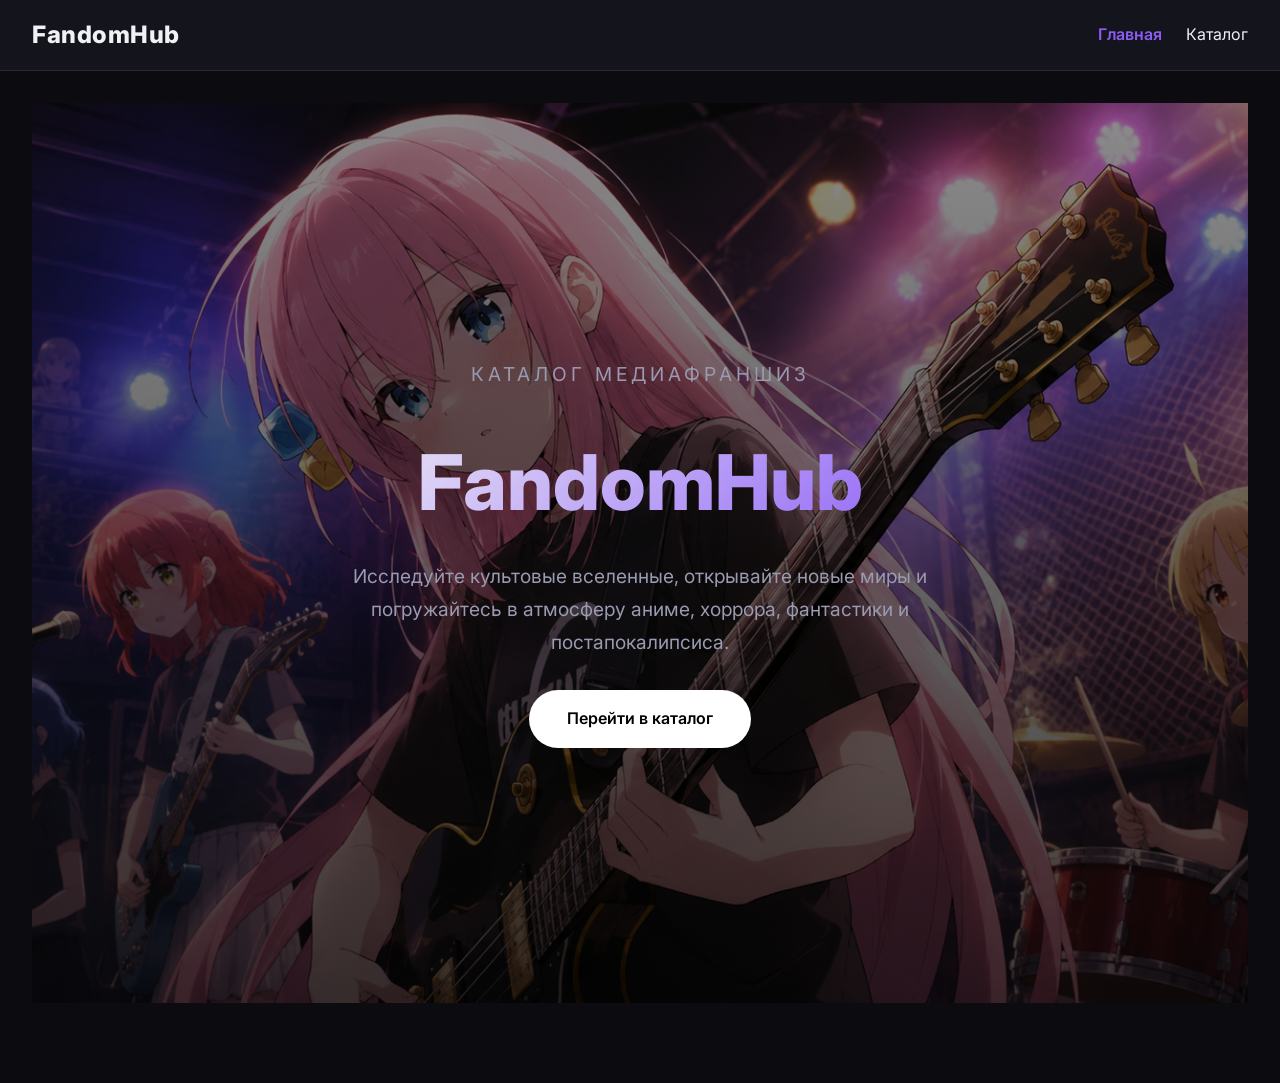
<file: index.html>
<!DOCTYPE html>
<html lang="ru">
<head>
  <meta charset="UTF-8">
  <meta name="viewport" content="width=device-width, initial-scale=1.0">
  <title>FandomHub – Главная</title>

  <link href="https://fonts.googleapis.com/css2?family=Inter:wght@400;500;600;700&display=swap" rel="stylesheet">

  <link rel="stylesheet" href="css/main.css">
  <link rel="stylesheet" href="css/responsive.css">
</head>
<body>

  <header class="site-header">
    <h1 class="site-logo">
    <a href="index.html">FandomHub</a>
    </h1>
    <nav>
      <a href="index.html" class="active">Главная</a>
      <a href="catalog.html">Каталог</a>
    </nav>
  </header>

  <main>
   <section class="hero">

    <div class="hero-slider">
    <img class="hero-slide active" src="assets/images/home-banner1.png" alt="Баннер 1">
    <img class="hero-slide" src="assets/images/home-banner2.png" alt="Баннер 2">
    <img class="hero-slide" src="assets/images/home-banner3.png" alt="Баннер 3">
    </div>
    <div class="hero-overlay"></div>

    <div class="hero-content">

        <p class="hero-subtitle">
             Каталог медиафраншиз
        </p>

        <h1>FandomHub</h1>

        <p class="hero-description">
            Исследуйте культовые вселенные, открывайте новые миры
            и погружайтесь в атмосферу аниме, хоррора,
            фантастики и постапокалипсиса.
        </p>

        <a href="catalog.html" class="hero-button">
            Перейти в каталог
        </a>

    </div>

</section>
  </main>



</body>
<script>
const slides = document.querySelectorAll('.hero-slide');
let currentSlide = 0;

setInterval(() => {
    slides[currentSlide].classList.remove('active');

    currentSlide = (currentSlide + 1) % slides.length;

    slides[currentSlide].classList.add('active');
}, 5000);
</script>
</html>
</file>
<file: css/main.css>
:root {
  --bg-primary: #0b0b10;
  --bg-secondary: #14141c;
  --bg-card: #1e1e2a;
  --text-primary: #f0f0f5;
  --text-secondary: #9a9ab0;
  --accent: #8b5cf6; 
  --accent-hover: #7c3aed;
  --border: #2a2a3c;
  --shadow: 0 4px 16px rgba(0, 0, 0, 0.5);
  --radius: 14px;
  --font: 'Inter', system-ui, -apple-system, sans-serif;
  --transition: 0.25s cubic-bezier(0.4, 0, 0.2, 1);
}

* { box-sizing: border-box; margin: 0; padding: 0; }
html { scroll-behavior: smooth; }

body {
  font-family: var(--font);
  background-color: var(--bg-primary);
  color: var(--text-primary);
  line-height: 1.6;
  min-height: 100vh;
  display: flex;
  flex-direction: column;
}

a { color: inherit; text-decoration: none; transition: color var(--transition); }
a:hover { color: var(--accent); }


header.site-header {
  background: var(--bg-secondary);
  padding: 1rem 2rem;
  display: flex;
  justify-content: space-between;
  align-items: center;
  border-bottom: 1px solid var(--border);
  position: sticky;
  top: 0;
  z-index: 100;
  backdrop-filter: blur(10px);
}
header h1 { font-size: 1.5rem; font-weight: 800; letter-spacing: 0.5px; }
header nav { display: flex; gap: 1.5rem; }
header nav a.active { color: var(--accent); font-weight: 600; }


main { flex: 1; padding: 2rem; max-width: 1400px; margin: 0 auto; width: 100%; }
.hidden { display: none !important; }

footer {
  background: var(--bg-secondary);
  padding: 1.5rem;
  text-align: center;
  color: var(--text-secondary);
  border-top: 1px solid var(--border);
  margin-top: auto;
  font-size: 0.9rem;
}


button {
  cursor: pointer;
  font-family: var(--font);
  border: 1px solid var(--border);
  border-radius: 8px;
  padding: 0.6rem 1.2rem;
  background: var(--bg-card);
  color: var(--text-primary);
  transition: all var(--transition);
}
button:hover { background: var(--border); transform: translateY(-1px); }
button.active { background: var(--accent); color: white; border-color: var(--accent); }


.hero {
  text-align: center;
  padding: 4rem 1rem;
  margin-bottom: 3rem;
}
.hero h1 { font-size: 3rem; margin-bottom: 1rem; background: linear-gradient(135deg, var(--text-primary), var(--accent)); -webkit-background-clip: text; -webkit-text-fill-color: transparent; }
.hero p { color: var(--text-secondary); font-size: 1.2rem; max-width: 700px; margin: 0 auto 2rem; }
.btn-hero {
  display: inline-block;
  background: var(--accent);
  color: white;
  padding: 0.9rem 2rem;
  border-radius: 50px;
  font-weight: 600;
  font-size: 1rem;
  box-shadow: 0 4px 12px rgba(139, 92, 246, 0.4);
}
.btn-hero:hover { background: var(--accent-hover); transform: scale(1.05); box-shadow: 0 6px 20px rgba(139, 92, 246, 0.6); }

.features {
  display: grid;
  grid-template-columns: repeat(auto-fit, minmax(250px, 1fr));
  gap: 1.5rem;
}
.feature-card {
  background: var(--bg-card);
  padding: 1.5rem;
  border-radius: var(--radius);
  border: 1px solid var(--border);
  text-align: center;
  transition: transform var(--transition);
}
.feature-card:hover { transform: translateY(-4px); border-color: var(--accent); }
.feature-card h3 { margin: 0.5rem 0; font-size: 1.1rem; }
.feature-card p { color: var(--text-secondary); font-size: 0.95rem; }

.hero {
  position: relative;
  overflow: hidden;
}
.hero::before {
  content: '';
  position: absolute;
  top: -50%; left: -50%;
  width: 200%; height: 200%;
  background: radial-gradient(circle at center, rgba(139, 92, 246, 0.15) 0%, transparent 60%);
  animation: pulse 8s ease-in-out infinite alternate;
  z-index: -1;
  pointer-events: none;
}
@keyframes pulse {
  0% { transform: scale(0.95); opacity: 0.7; }
  100% { transform: scale(1.05); opacity: 1; }
}

.feature-card {
  position: relative;
}
.feature-card::after {
  content: '';
  position: absolute;
  inset: 0;
  border-radius: var(--radius);
  border: 1px solid transparent;
  background: linear-gradient(135deg, var(--accent) 0%, transparent 50%) border-box;
  -webkit-mask: linear-gradient(#fff 0 0) padding-box, linear-gradient(#fff 0 0);
  -webkit-mask-composite: xor;
  mask-composite: exclude;
  opacity: 0;
  transition: opacity var(--transition);
}
.feature-card:hover::after { opacity: 1; }
.hero {
    position: relative;
    width: 100%;
    height: 100vh;
    overflow: hidden;

    display: flex;
    align-items: center;
    justify-content: center;
}

.hero-slider {
    position: absolute;
    inset: 0;
    width: 100%;
    height: 100%;
}

.hero-slide {
    position: absolute;
    inset: 0;
    width: 100%;
    height: 100%;
    object-fit: cover;

    opacity: 0;
    transition: opacity 1.5s ease-in-out;
}

.hero-slide.active {
    opacity: 1;
}

.hero-overlay {
    position: absolute;
    inset: 0;

    background:
        linear-gradient(
            to bottom,
            rgba(0, 0, 0, 0.45),
            rgba(0, 0, 0, 0.75)
        );

    z-index: 1;
}

.hero-content {
    position: relative;
    z-index: 2;

    text-align: center;
    color: white;

    max-width: 700px;
    padding: 2rem;

    animation: fadeUp 1s ease;
}

.hero-subtitle {
    font-size: 0.9rem;
    letter-spacing: 4px;
    text-transform: uppercase;

    color: rgba(255,255,255,0.7);

    margin-bottom: 1rem;
}

.hero-content h1 {
    font-size: clamp(3rem, 6vw, 5rem); /* было: clamp(4rem, 8vw, 7rem) */
    font-weight: 800;
    margin-bottom: 1rem;
}

.hero-description {
    font-size: 1.1rem;
    line-height: 1.7;

    color: rgba(255,255,255,0.85);

    margin-bottom: 2.5rem;
}

.hero-button {
    display: inline-block;

    padding: 1rem 2.4rem;

    border-radius: 999px;

    background: white;
    color: black;

    text-decoration: none;
    font-weight: 600;

    transition: 0.3s ease;
}

.hero-button:hover {
    transform: translateY(-3px);

    background: #dcdcdc;
}

@keyframes fadeUp {

    from {
        opacity: 0;
        transform: translateY(30px);
    }

    to {
        opacity: 1;
        transform: translateY(0);
    }

}
</file>
<file: css/responsive.css>
@media (max-width: 768px) {
  header.site-header { flex-direction: column; gap: 0.8rem; padding: 1rem; }
  main { padding: 1rem; }
  .controls { flex-direction: column; align-items: stretch; }
  #search-input, #sort-select { width: 100%; }
  .filters { justify-content: center; }
  .card-grid { grid-template-columns: repeat(auto-fill, minmax(240px, 1fr)); gap: 1.2rem; }
  .modal-content { padding: 4rem 1.5rem 1.5rem; margin: 0.5rem; }  .modal-content img { height: 200px; }
  .hero h1 { font-size: 2.2rem; }
}

@media (max-width: 480px) {
  header h1 { font-size: 1.4rem; }
  .card-grid { grid-template-columns: 1fr; }
  .card-img { height: 160px; }
  .filters button { flex: 1; min-width: 0; padding: 0.5rem; }
  .hero { padding: 2.5rem 0.5rem; }
  .btn-hero { width: 100%; text-align: center; }
}
@media (max-width: 768px) {

    .catalog-grid {
        grid-template-columns: 1fr;
    }

    .catalog-controls {
        flex-direction: column;
        gap: 1rem;
    }

    .hero-content h1 {
        font-size: 3rem;
    }

    .modal-content {
        width: 95%;
        padding: 4rem 1.2rem 1.5rem;
    }

    .card img {
        height: 240px;
        object-fit: cover;
    }

}
</file>
